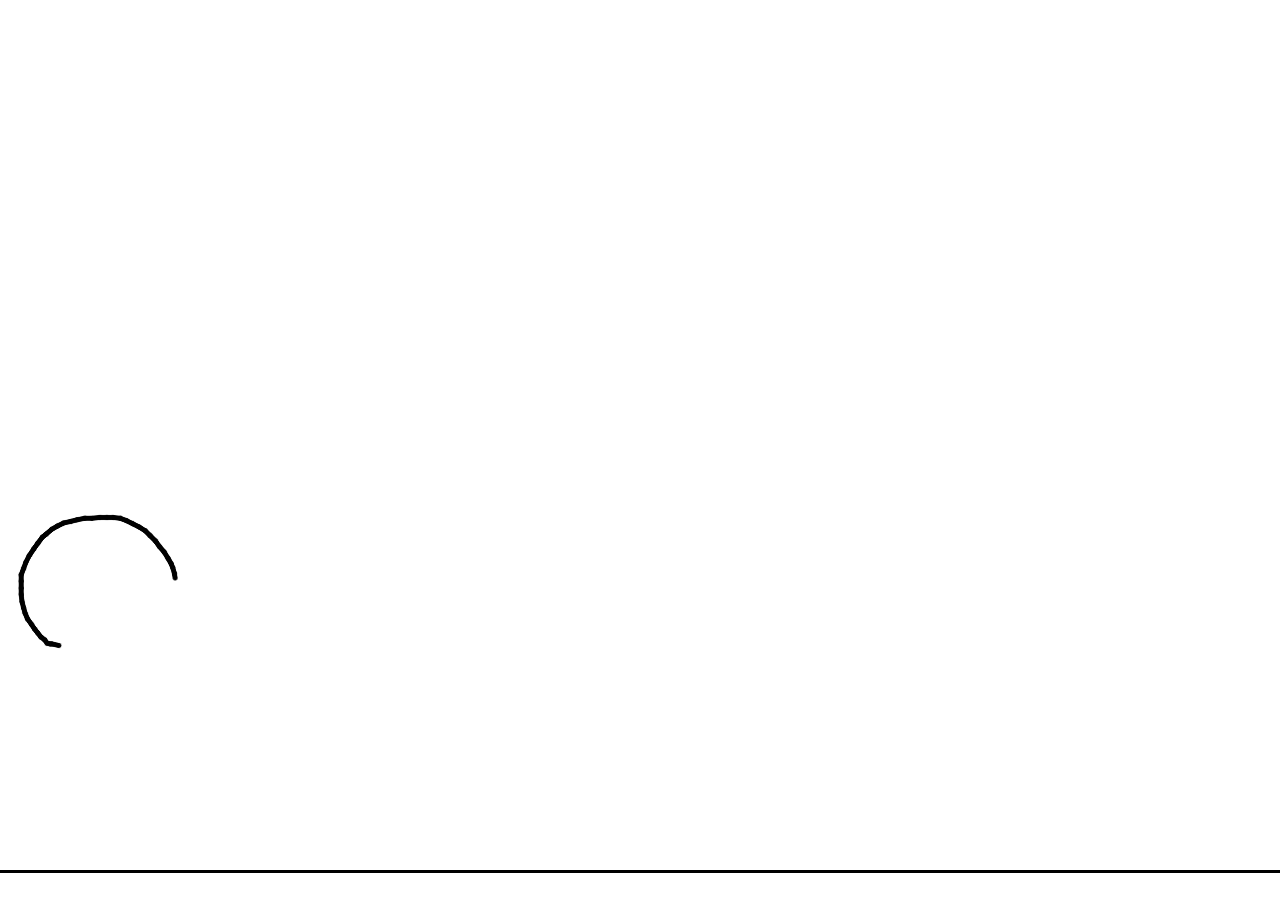
<file: 1/index.html>
<!DOCTYPE html>
<html lang="en">

<head>
	<meta charset="UTF-8">
	<title>♥love♥</title>

	<link href="favicon.ico" rel="shortcut icon" class="icon-love" type="images/x-ico">

	<link rel="stylesheet" href="css/love.css">
    <audio autoplay="" loop=""> <source src="http://music.163.com/song/media/outer/url?id=558290126.mp3"></audio>

</head>

<body>

	<div class="container" onselectstart="return false;" unselectable="on" style="-moz-user-select:none;">

		<div class="body_left">
			<img src="images/biubiubiu.gif" alt="" ondragstart='return false;'>
		</div>

		<div class="body_center love">
			<div class="block">
				<div class="div1"></div>
				<div class="div2"></div>
				<div class="div3"></div>
				<div class="div4"></div>
			</div>
		</div>

	</div>

	<div class="footer">
		<div class="border">
			<div class="border-top"></div>
			<div class="border-bottom"></div>
		</div>

	</div>

	<script type="text/javascript" src="js/love.js"></script>

</body>

</html>
</file>
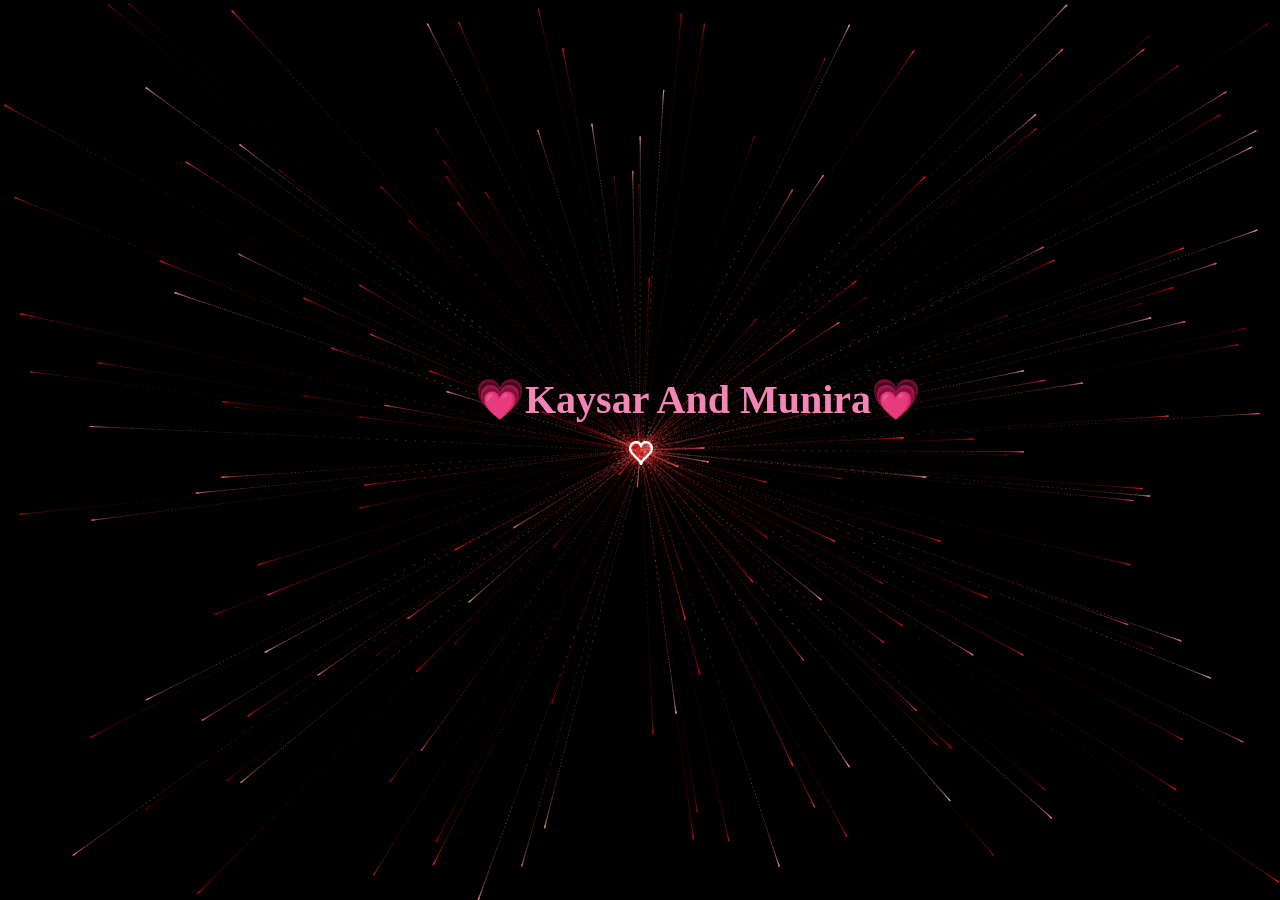
<file: 2/index.html>
<!DOCTYPE html>
<html>

<head>
	<title>你是我的心</title>
    <link rel="shortcut icon" href="//pic.imgdb.cn/item/66449ed60ea9cb1403009d90.png">
    <embed src="https://m701.music.126.net/20241201221202/4cc3c4da7312d337f332367a135704c7/jdymusic/obj/wo3DlMOGwrbDjj7DisKw/27898924392/1c2b/b88b/e3b1/7052ebb221068dcc49fca38966dd3763.mp3" autostart="true" loop="true" hidden="true"></embed>
	<style>
		canvas {
			position: absolute;
			left: 0;
			top: 0;
			width: 100%;
			height: 100%;
			background-color: rgba(0, 0, 0, .2);
		}
		
		#child {
			position: fixed;
			top: 52%;
			left: 50%;
			margin-top: -75px;
			margin-left: -100px;
			z-index: 100;
		}
		
		h4 {
			font-family: "STKaiti";
			font-size: 40px;
			color: #f584b7;
			position: relative;
			top: -70px;
			left: -65px;
		}
	</style>
</head>

<body>
	<div id="child">
		<h4>💗Kaysar And Munira💗</h4>
	</div>
	<!--这里写名字❤！！！-->
	<canvas id="heart" width="1920" height="947"></canvas>
	<script>
		window.requestAnimationFrame =
        window.__requestAnimationFrame ||
        window.requestAnimationFrame ||
        window.webkitRequestAnimationFrame ||
        window.mozRequestAnimationFrame ||
        window.oRequestAnimationFrame ||
        window.msRequestAnimationFrame ||
        (function () {
            return function (callback, element) {
                var lastTime = element.__lastTime;
                if (lastTime === undefined) {
                    lastTime = 0;
                }
                var currTime = Date.now();
                var timeToCall = Math.max(1, 33 - (currTime - lastTime));
                window.setTimeout(callback, timeToCall);
                element.__lastTime = currTime + timeToCall;
            };
        })();
    window.isDevice = (/android|webos|iphone|ipad|ipod|blackberry|iemobile|opera mini/i.test(((navigator.userAgent || navigator.vendor || window.opera)).toLowerCase()));
    var loaded = false;
    var init = function () {
        if (loaded) return;
        loaded = true;
        var mobile = window.isDevice;
        var koef = mobile ? 0.5 : 1;
        var canvas = document.getElementById('heart');
        var ctx = canvas.getContext('2d');
        var width = canvas.width = koef * innerWidth;
        var height = canvas.height = koef * innerHeight;
        var rand = Math.random;
        ctx.fillStyle = "rgba(0,0,0,1)";
        ctx.fillRect(0, 0, width, height);

        var heartPosition = function (rad) {
            //return [Math.sin(rad), Math.cos(rad)];
            return [Math.pow(Math.sin(rad), 3), -(15 * Math.cos(rad) - 5 * Math.cos(2 * rad) - 2 * Math.cos(3 * rad) - Math.cos(4 * rad))];
        };
        var scaleAndTranslate = function (pos, sx, sy, dx, dy) {
            return [dx + pos[0] * sx, dy + pos[1] * sy];
        };

        window.addEventListener('resize', function () {
            width = canvas.width = koef * innerWidth;
            height = canvas.height = koef * innerHeight;
            ctx.fillStyle = "rgba(0,0,0,1)";
            ctx.fillRect(0, 0, width, height);
        });

        var traceCount = mobile ? 20 : 50;
        var pointsOrigin = [];
        var i;
        var dr = mobile ? 0.3 : 0.1;
        for (i = 0; i < Math.PI * 2; i += dr) pointsOrigin.push(scaleAndTranslate(heartPosition(i), 210, 13, 0, 0));
        for (i = 0; i < Math.PI * 2; i += dr) pointsOrigin.push(scaleAndTranslate(heartPosition(i), 150, 9, 0, 0));
        for (i = 0; i < Math.PI * 2; i += dr) pointsOrigin.push(scaleAndTranslate(heartPosition(i), 90, 5, 0, 0));
        var heartPointsCount = pointsOrigin.length;

        var targetPoints = [];
        var pulse = function (kx, ky) {
            for (i = 0; i < pointsOrigin.length; i++) {
                targetPoints[i] = [];
                targetPoints[i][0] = kx * pointsOrigin[i][0] + width / 2;
                targetPoints[i][1] = ky * pointsOrigin[i][1] + height / 2;
            }
        };

        var e = [];
        for (i = 0; i < heartPointsCount; i++) {
            var x = rand() * width;
            var y = rand() * height;
            e[i] = {
                vx: 0,
                vy: 0,
                R: 2,
                speed: rand() + 5,
                q: ~~(rand() * heartPointsCount),
                D: 2 * (i % 2) - 1,
                force: 0.2 * rand() + 0.7,
                f: "hsla(0," + ~~(40 * rand() + 60) + "%," + ~~(60 * rand() + 20) + "%,.3)",
                trace: []
            };
            for (var k = 0; k < traceCount; k++) e[i].trace[k] = {x: x, y: y};
        }

        var config = {
            traceK: 0.4,
            timeDelta: 0.01
        };

        var time = 0;
        var loop = function () {
            var n = -Math.cos(time);
            pulse((1 + n) * .5, (1 + n) * .5);
            time += ((Math.sin(time)) < 0 ? 9 : (n > 0.8) ? .2 : 1) * config.timeDelta;
            ctx.fillStyle = "rgba(0,0,0,.1)";
            ctx.fillRect(0, 0, width, height);
            for (i = e.length; i--;) {
                var u = e[i];
                var q = targetPoints[u.q];
                var dx = u.trace[0].x - q[0];
                var dy = u.trace[0].y - q[1];
                var length = Math.sqrt(dx * dx + dy * dy);
                if (10 > length) {
                    if (0.95 < rand()) {
                        u.q = ~~(rand() * heartPointsCount);
                    } else {
                        if (0.99 < rand()) {
                            u.D *= -1;
                        }
                        u.q += u.D;
                        u.q %= heartPointsCount;
                        if (0 > u.q) {
                            u.q += heartPointsCount;
                        }
                    }
                }
                u.vx += -dx / length * u.speed;
                u.vy += -dy / length * u.speed;
                u.trace[0].x += u.vx;
                u.trace[0].y += u.vy;
                u.vx *= u.force;
                u.vy *= u.force;
                for (k = 0; k < u.trace.length - 1;) {
                    var T = u.trace[k];
                    var N = u.trace[++k];
                    N.x -= config.traceK * (N.x - T.x);
                    N.y -= config.traceK * (N.y - T.y);
                }
                ctx.fillStyle = u.f;
                for (k = 0; k < u.trace.length; k++) {
                    ctx.fillRect(u.trace[k].x, u.trace[k].y, 1, 1);
                }
            }
            ctx.fillStyle = "rgba(255,255,255,1)";
            for (i = u.trace.length + 13; i--;) ctx.fillRect(targetPoints[i][0], targetPoints[i][1], 2, 2);

            window.requestAnimationFrame(loop, canvas);
        };
        loop();
    };

    var s = document.readyState;
    if (s === 'complete' || s === 'loaded' || s === 'interactive') init();
    else document.addEventListener('DOMContentLoaded', init, false);

	</script>

</body>

</html>
</file>
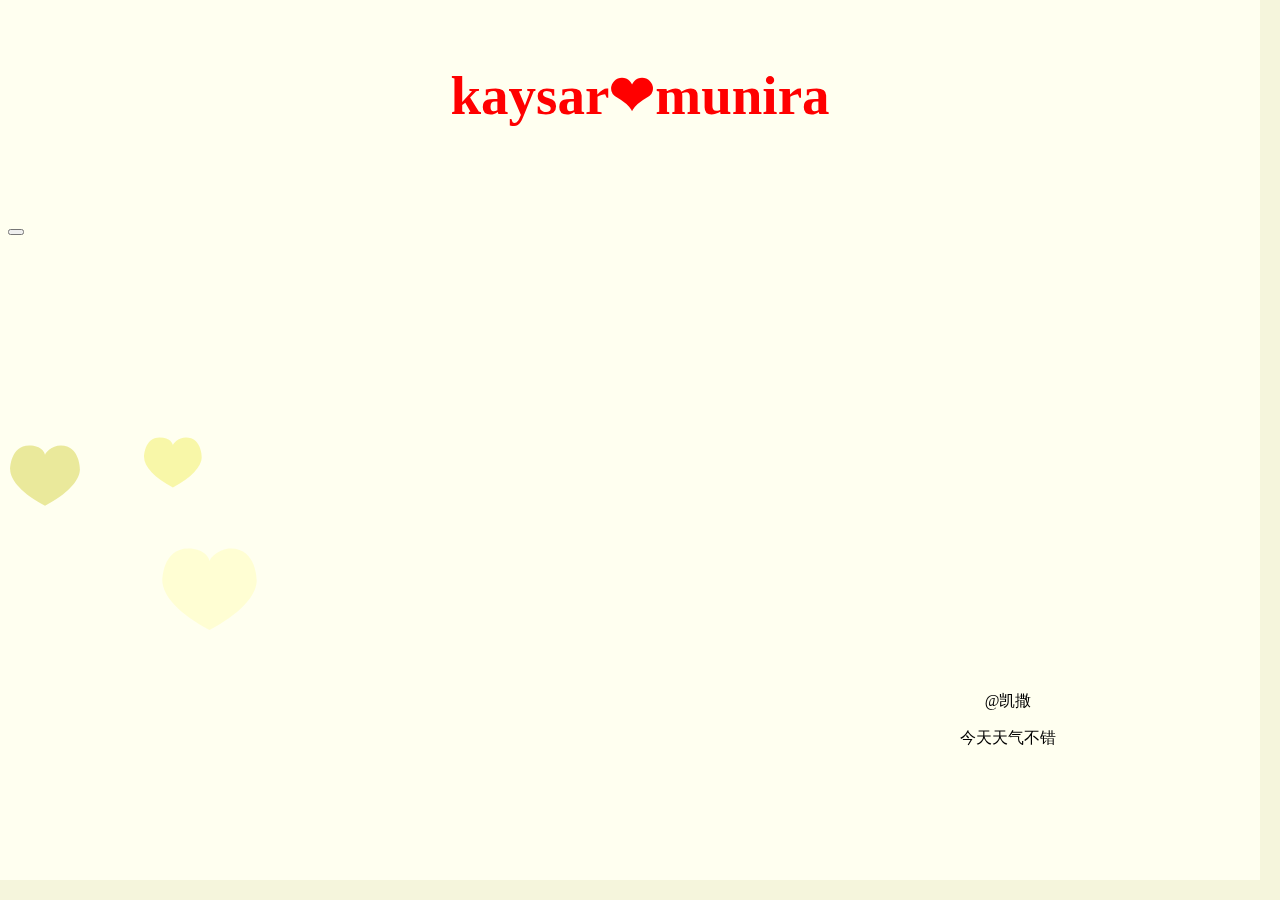
<file: 3/index.html>
<!DOCTYPE html>
<html xmlns:th="http://www.thymeleaf.org">
	<head>
		<meta charset="UTF-8">
		<title>myLove❤</title>
		<script type="text/javascript" src="https://cdn.bootcdn.net/ajax/libs/jquery/1.12.4/jquery.min.js"></script>
		<link rel="stylesheet" type="text/css" href="https://cdn.bootcdn.net/ajax/libs/layui/2.9.14/css/layui.css" />
		<script src="https://cdn.bootcdn.net/ajax/libs/layui/2.9.14/layui.js"></script>
		<script type="text/javascript" src="canvas_bg.js"></script>
		<script>
			$(function() {
				
				//开启弹框
				 function opendiv(){
					 layui.use('layer', function(){
					   var layer = layui.layer;
					   layer.open({
					   	type: 1,
					   	title: "2020倒计时",
					   	anim: 2,
					   	area: ['600px', '500px'],
					   	content: $(".newYear"),
					   	success: function(layero, index) {},
					   	yes: function() {}
					   });
					  })
				 }
				 
				 var isOpen=1;
				 var setInterval2=setInterval(function() {
					 if(new Date().getTime()-new Date("2020/1/2 00:00:00").getTime()>0){
						 isOpen=-1;
					 }
					 if(isOpen==1){
						isOpen=0;
						 opendiv();
					 }else if(isOpen==-1){
						 return;
					 }
					 console.log((new Date("2020/1/1 00:00:00").getTime()-new Date().getTime())/1000)
					 $(".endSeconds").html(Math.ceil((new Date("2020/1/1 00:00:00").getTime()-new Date().getTime())/1000)+" 秒")
					 if(new Date("2020/1/1 00:00:00").getTime()-new Date().getTime()<=0){
						$(".endTitle1").html("2020 年");
					 	$(".endSeconds").html("祝你事事如意");
						$(".endTitle2").show();
						$(".newYear").css("background-image","url(img/gif011.gif)")
						$(".newYear").append("<img src=\"img/love1.jpg\" alt=\"loveImg\" style=\"height: 280px;border: 10px solid rgba(255,255,205,0.7);\" />")
						clearInterval(setInterval2);
					 }
				 })
				 
				var setInterval1=setInterval(function() {
					let nTime = new Date();
					dateDiff(nTime, "2024/11/04 0:0:0");
					// console.log(formartDate(nTime));
					// console.log("时间差：" + dTime);
				}, 1000)

				function dateDiff(nTime, sTime) {
					if (sTime == null || sTime == "") {
						sTime = "2024/11/04 0:0:0";
					}
					let day1 = new Date(sTime).getTime();
					let iDays = (nTime.getTime() - day1) / (1000 * 60 * 60 * 24); //天数
					let iHours = (nTime.getTime() - day1) / (1000 * 60 * 60); //小时数
					let iMinutes = (nTime.getTime() - day1) / (1000 * 60); //分钟数
					$("#sTime").html("开始时间: " + "2024-11-04 00:00:00");
					$("#nTime").html("当前时间: " + formartDate(nTime));
					$("#dDays").html("相爱天数: " + iDays.toFixed(13) + "天");
					$("#dHour").html("相爱小时: " + iHours.toFixed(10) + "小时");
					$("#dMinutes").html("相爱分钟: " + iMinutes.toFixed(8) + "分钟");
					// return iHours
				};

				/*格式化时间  */
				function formartDate(mTime) {
					var mYear = mTime.getFullYear();
					var mMonth = mTime.getMonth() + 1;
					var mDate = mTime.getDate();
					var mHours = mTime.getHours();
					var mMinutes = mTime.getMinutes();
					var mSeconds = mTime.getSeconds();
					if (mMinutes < 10) {
						mMinutes = "0" + mMinutes
					}
					if (mSeconds < 10) {
						mSeconds = "0" + mSeconds
					}
					return mYear + "-" + mMonth + "-" + mDate + "  " + mHours + ":" + mMinutes + ":" + mSeconds;
				}

				/* 音乐点击 */
				$(".musicBtn").on("click", function() {
					if ($(".audio1").get(0).paused) {
						$(".audio1").get(0).play();
						$(".musicBtn i").addClass("layui-anim-loop")
					} else {
						$(".audio1").get(0).pause();
						$(".musicBtn i").removeClass("layui-anim-loop")
					}

				})
			})
		</script>
		<style>
			* {
				cursor: pointer;
			}

			body {
				background-color: beige;
			}

			#div1 {
				text-align: center;
				position: relative;
				top: 55px;
			}

			.loveName {
				color: red;
				font-weight: bold;
				font-size: 55px;
				height: 120px;
			}

			.lTime {
				/* width: 35%; */
				margin: 0 auto;
				text-align: center;
				font-size: 30px;
				color: #0FCECE;
			}

			#author {
				position: absolute;
				left: 75%;
				top: 75%;
				text-align: center;
			}
		</style>
	</head>
	<body>
		<canvas id="c" style="position: absolute;z-index: -1;text-align: center;top: -20px;left: -20px;"></canvas>
		<div id="div1">
			<div class="loveName">kaysar❤munira</div>
			<div id="loveTime" class="loveTime">
				<div id="sTime" class="lTime"></div><br />
				<div id="nTime" class="lTime"></div><br />
				<div id="dDays" class="lTime"></div><br />
				<div id="dHour" class="lTime"></div><br />
				<div id="dMinutes" class="lTime"></div><br />
			</div>
		</div>
		<button class="musicBtn  ">
			<i class="layui-icon layui-icon-headset layui-anim layui-anim-rotate layui-anim-loop" style="font-size: 28px;position: fixed;left: 51px;top: 100px;"></i>
		</button>
		<audio autoplay="autoplay" loop class="audio1">
			<source src="http://music.163.com/song/media/outer/url?id=5235487.mp3" type="audio/mpeg">
		</audio>
		<div class="newYear" style="font-size: 30px;color: #0FCECE;text-align: center;display: none">
			<br />
			<h2 class="endTitle1">距离2020年还剩余：</h2>
			<br />
			<h1 style="font-size: 88px;color: aqua;" class="endSeconds">50秒</h1>
			<br />
			<h2 class="endTitle2" style="font-size: 88px;color: red;display: none;">❤❤</h2>
			<br />
		</div>
		<footer id="author">
			<p>@凯撒</p>
			<p>今天天气不错</p>
		</footer>
	</body>
</html>
</file>
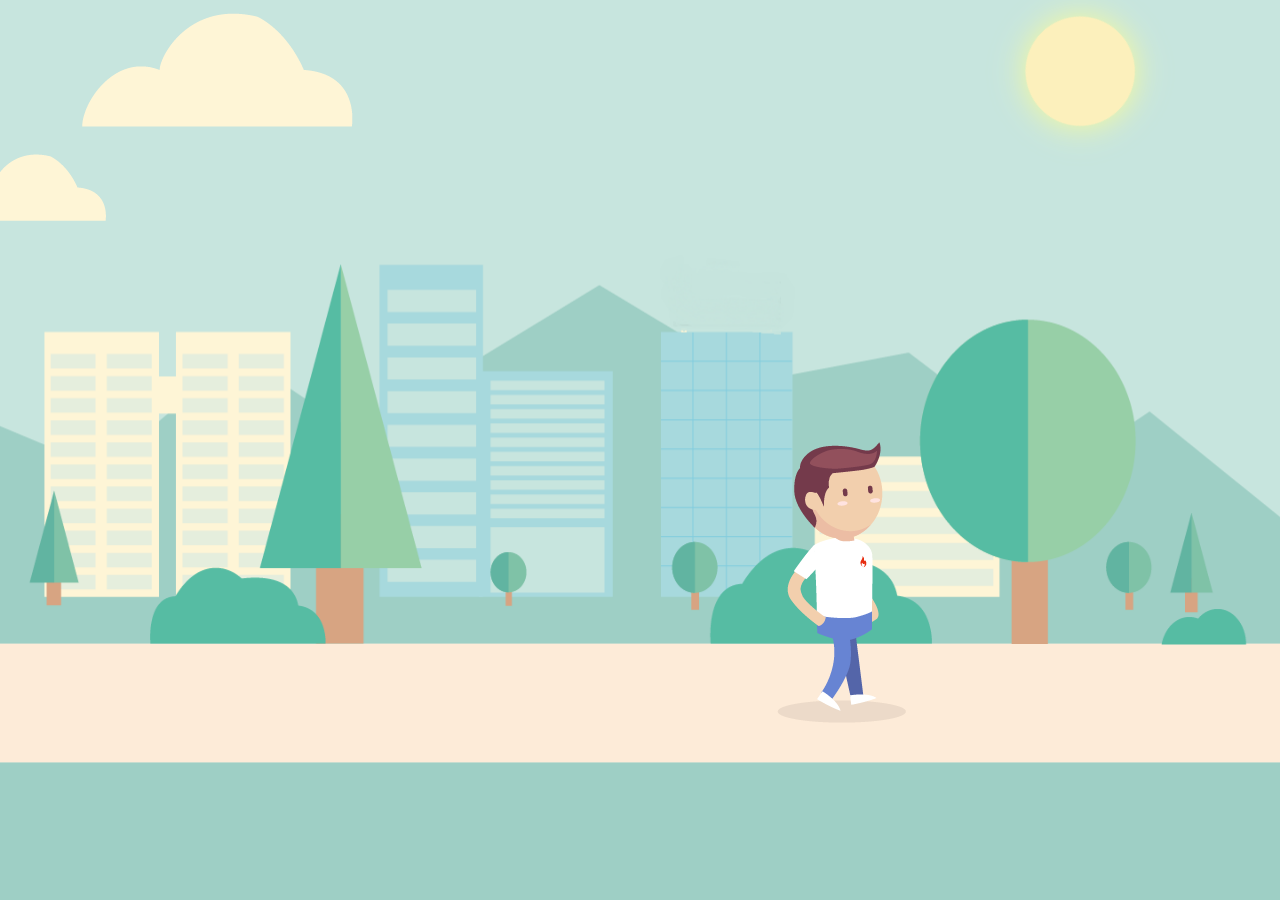
<file: love/1/index.html>
<!DOCTYPE html>
<html>

<head>
    <meta http-equiv="Content-type" content="text/html; charset=utf-8" />
    <title>kaysar❤turakiz</title>
    <link rel="shortcut icon" href="https://pic.imgdb.cn/item/66449ed60ea9cb1403009d90.png">
    <link rel='stylesheet' href='css/NowJava1.css' />
    <link rel='stylesheet' href='css/NowJava2.css' />
    <link rel='stylesheet' href='css/NowJava3.css' />
    <link rel='stylesheet' href='css/NowJava4.css' />
    <script type="text/javascript" src="js/NowJava1.js"></script>
    <script type="text/javascript" src="js/NowJava2.js"></script>
    <script type="text/javascript" src="js/NowJava3.js"></script>
    <script>document.addEventListener('DOMContentLoaded', function () {
            var script = document.createElement('script');
            script.src = 'https://cdn.jsdmirror.com/gh/kaysarsoft/texiao@main/xuehua.js';
            document.head.appendChild(script);
        });</script>
    <!-- 音乐播放器开始 -->
    <!-- require APlayer -->
    <link rel="stylesheet" href="https://cdn.jsdmirror.cn/npm/aplayer/dist/APlayer.min.css">
    <script src="https://cdn.jsdmirror.cn/npm/aplayer/dist/APlayer.min.js"></script>
    <!-- require MetingJS -->
    <script src="https://cdn.jsdmirror.com/gh/lemonmous/Source-material@1.0/js/Meting.min.js"></script>
    <meting-js fixed="true" autoplay="true" theme="#409EFF" list-folded="true" mini="true"
        auto="https://music.163.com/#/song?id=1316498184"></meting-js>
     <style>
        .aplayer-body {display: none!important;}
    </style>
    <!-- 音乐播放器结束 -->
</head>

<body>
    <!-- 代码 开始 -->
    <div id='content'>
        <ul class='content-wrap'>
            <!-- 第一副画面 -->
            <li>
                <!-- 背景图 -->
                <div class="a_background">
                    <div class="a_background_top"></div>
                    <div class="a_background_middle"></div>
                    <div class="a_background_botton"></div>
                </div>
                <!-- 云 -->
                <div class="cloudArea">
                    <div class="cloud cloud1"></div>
                    <div class="cloud cloud2"></div>
                </div>
                <!-- 太阳 -->
                <div id="sun"></div>
            </li>
            <!-- 第二副画面 -->
            <li>
                <!-- 背景图 -->
                <div class="b_background"></div>
                <div class="b_background_preload"></div>
                <!-- 商店 -->
                <div class="shop">
                    <div class="door">
                        <div class="door-left"></div>
                        <div class="door-right"></div>
                    </div>
                    <!-- 灯 -->
                    <div class="lamp"></div>
                </div>
                <!-- 鸟 -->
                <div class="bird"></div>
            </li>
            <!-- 第三副画面 -->
            <li>
                <!-- 背景图 -->
                <div class="c_background">
                    <div class="c_background_top"></div>
                    <div class="c_background_middle"></div>
                    <div class="c_background_botton"></div>
                </div>
                <!-- 小女孩 -->
                <div class="girl"></div>
                <div class="bridge-bottom">
                    <div class="water">
                        <div id="water1" class="water_1"></div>
                        <div id="water2" class="water_2"></div>
                        <div id="water3" class="water_3"></div>
                        <div id="water4" class="water_4"></div>
                    </div>
                </div>
                <!-- 星星 -->
                <ul class="stars">
                    <li class="stars1"></li>
                    <li class="stars2"></li>
                    <li class="stars3"></li>
                    <li class="stars4"></li>
                    <li class="stars5"></li>
                    <li class="stars6"></li>
                </ul>
                <!-- 慕课网logo图 -->
                <div class="logo">turakiz 我想带你一起看月亮可以吗？</div>
            </li>
        </ul>
        <!-- 雪花 -->
        <div id="snowflake"></div>
        <!-- 小男孩 -->
        <div id="boy" class="charector"></div>
    </div>
    <!-- 代码 结束 -->
</body>

</html>
</file>
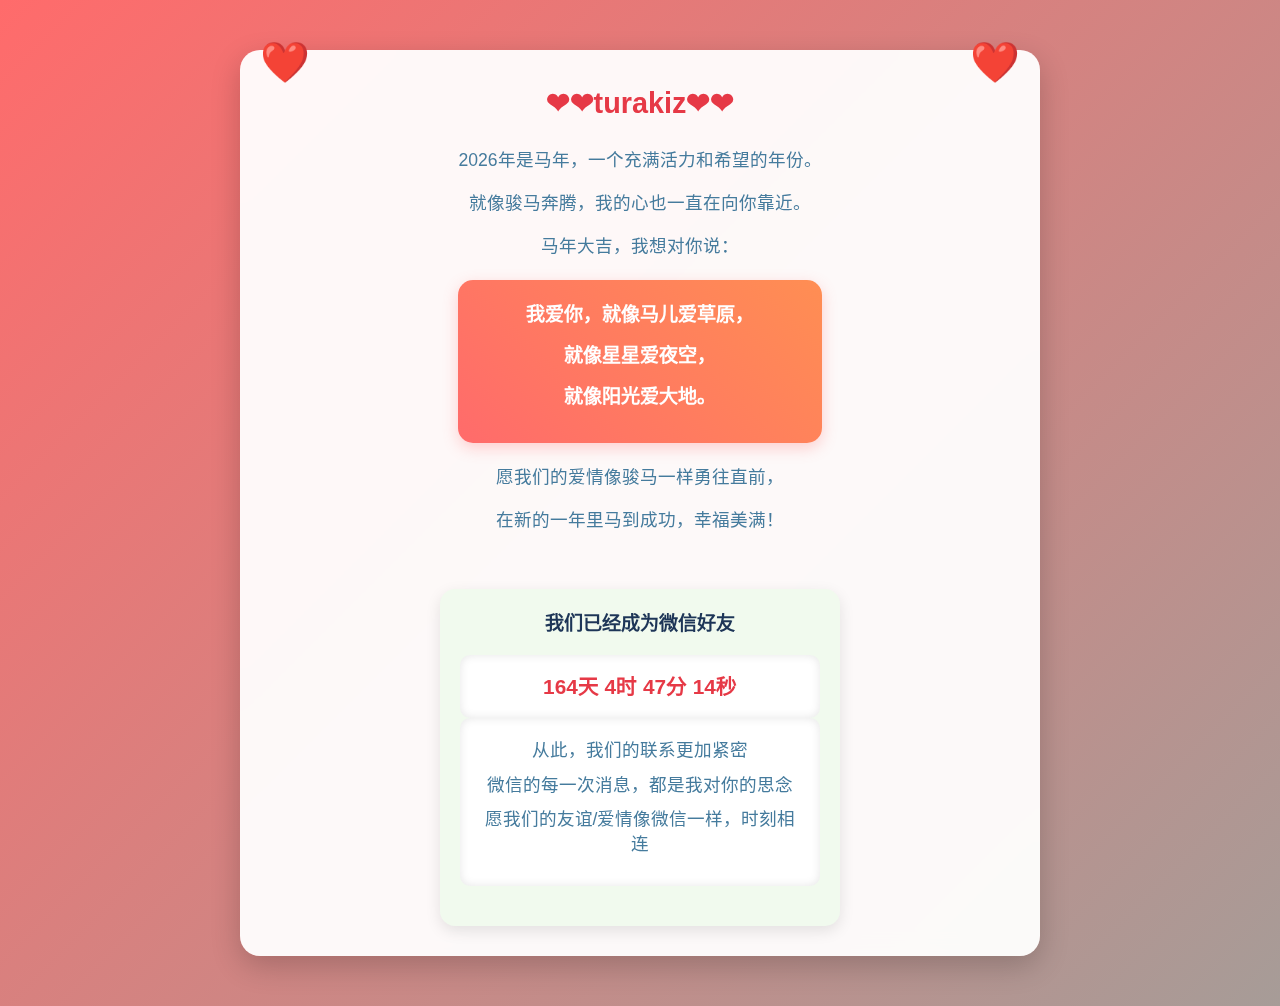
<file: love/2/index.html>
<!DOCTYPE html>
<!-- 声明文档类型为 HTML5 -->
<html lang="zh-CN">

<head>
    <!-- 元信息设置 -->
    <meta charset="UTF-8"> <!-- 设置字符集为 UTF-8 -->
    <meta name="viewport" content="width=device-width, initial-scale=1.0"> <!-- 设置视口，确保在移动设备上正确显示 -->
    <title>turakiz</title> <!-- 页面标题，显示在浏览器标签栏 -->
    <link rel="shortcut icon" href="https://pic.imgdb.cn/item/66449ed60ea9cb1403009d90.png"> <!-- 设置网站图标为心形图标 -->
    <link rel="stylesheet" href="style.css"> <!-- 引入本地样式文件 -->
    
    <!-- 音乐播放器开始 -->
    <!-- require APlayer -->
    <link rel="stylesheet" href="https://cdn.jsdmirror.cn/npm/aplayer/dist/APlayer.min.css"> <!-- 引入 APlayer 样式 -->
    <script src="https://cdn.jsdmirror.cn/npm/aplayer/dist/APlayer.min.js"></script> <!-- 引入 APlayer 脚本 -->
    <!-- require MetingJS -->
    <script src="https://cdn.jsdmirror.com/gh/lemonmous/Source-material@1.0/js/Meting.min.js"></script> <!-- 引入 MetingJS 脚本 -->
    <meting-js fixed="true" autoplay="true" theme="#409EFF" list-folded="true" mini="true"
        auto="https://music.163.com/#/song?id=2739463382"></meting-js> <!-- 配置音乐播放器，自动播放指定歌曲 -->
     <style>
        .aplayer-body {display: none!important;} /* 隐藏播放器主体，只保留控制按钮 */
    </style>
    <!-- 音乐播放器结束 -->
</head>
<body>
</div>
    <!-- 主容器 -->
    <div class="container">
        <!-- 内容区域 -->
        <div class="content">
            <!-- 爱情信息区域 -->
            <div class="love-message">
                <h2>❤❤turakiz❤❤</h2> <!-- 标题 -->
                <p>2026年是马年，一个充满活力和希望的年份。</p> <!-- 描述文字 -->
                <p>就像骏马奔腾，我的心也一直在向你靠近。</p> <!-- 描述文字 -->
                <p>马年大吉，我想对你说：</p> <!-- 描述文字 -->
                <div class="highlight"> <!-- 高亮区域 -->
                    <p>我爱你，就像马儿爱草原，</p> <!-- 爱情宣言 -->
                    <p>就像星星爱夜空，</p> <!-- 爱情宣言 -->
                    <p>就像阳光爱大地。</p> <!-- 爱情宣言 -->
                </div>
                <p>愿我们的爱情像骏马一样勇往直前，</p> <!-- 祝福语 -->
                <p>在新的一年里马到成功，幸福美满！</p> <!-- 祝福语 -->
            </div>

            <!-- 倒计时区域 -->
            <div class="countdown">
                <!-- 微信好友时间 -->
                <div class="wechat-time">
                    <h4>我们已经成为微信好友</h4> <!-- 小标题 -->
                    <div id="wechat-timer"></div> <!-- 倒计时显示区域 -->
                </div>
                <!-- 微信消息 -->
                <div class="wechat-message">
                    <p>从此，我们的联系更加紧密</p> <!-- 描述文字 -->
                    <p>微信的每一次消息，都是我对你的思念</p> <!-- 描述文字 -->
                    <p>愿我们的友谊/爱情像微信一样，时刻相连</p> <!-- 祝福语 -->
                </div>
            </div>
        </div>
    </div>

    <script>
        // 计算加微信时间
        function updateWechatTime() {
            const wechatTime = new Date('2026-02-10 07:22:00'); // 设置加微信的时间
            const now = new Date(); // 获取当前时间
            const diff = now - wechatTime; // 计算时间差（毫秒）

            // 计算天、小时、分、秒
            const days = Math.floor(diff / (1000 * 60 * 60 * 24));
            const hours = Math.floor((diff % (1000 * 60 * 60 * 24)) / (1000 * 60 * 60));
            const minutes = Math.floor((diff % (1000 * 60 * 60)) / (1000 * 60));
            const seconds = Math.floor((diff % (1000 * 60)) / 1000);

            // 更新显示内容
            document.getElementById('wechat-timer').innerHTML =
                `${days}天 ${hours}时 ${minutes}分 ${seconds}秒`;
        }

        // 初始调用函数，开始计时
        updateWechatTime();
        // 设置定时器，每秒更新一次
        setInterval(updateWechatTime, 1000);
    </script>
</body>

</html>
</file>
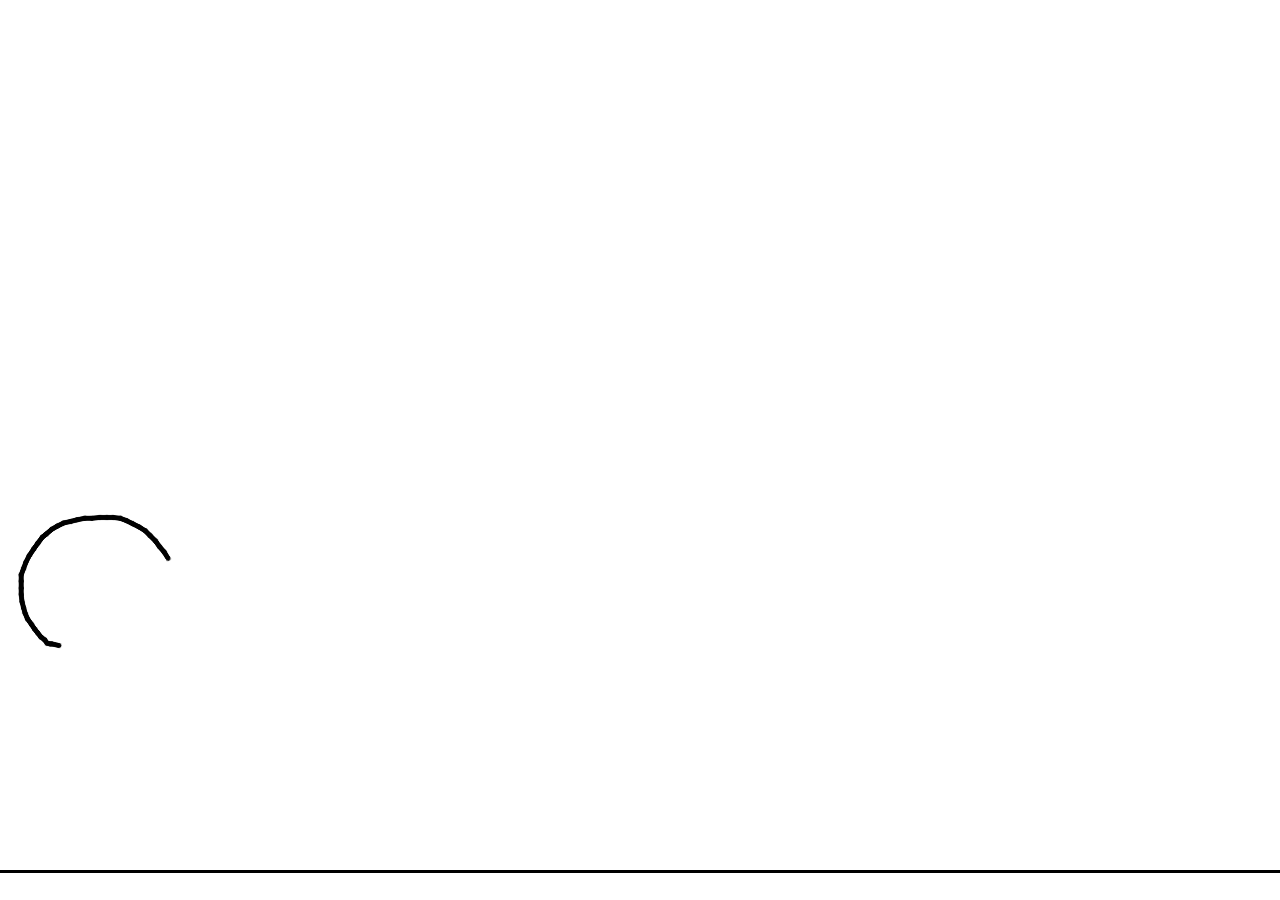
<file: love/3/index.html>
<!DOCTYPE html>
<!-- 声明文档类型为 HTML5 -->
<html lang="zh-CN">
<head>
    <!-- 元信息设置 -->
    <meta charset="UTF-8"> <!-- 设置字符集为 UTF-8 -->
    <title>爱你哟❤rurakiz</title> <!-- 页面标题，显示在浏览器标签栏 -->
    <link rel="shortcut icon" href="https://pic.imgdb.cn/item/66449ed60ea9cb1403009d90.png"> <!-- 设置网站图标为心形图标 -->
    <meta name="viewport" content="width=device-width, initial-scale=1.0"> <!-- 设置视口，确保在移动设备上正确显示 -->
    <link rel="stylesheet" href="css/love.css"> <!-- 引入本地样式文件 -->
        <!-- 音乐播放器开始 -->
    <!-- require APlayer -->
    <link rel="stylesheet" href="https://cdn.jsdmirror.cn/npm/aplayer/dist/APlayer.min.css"> <!-- 引入 APlayer 样式 -->
    <script src="https://cdn.jsdmirror.cn/npm/aplayer/dist/APlayer.min.js"></script> <!-- 引入 APlayer 脚本 -->
    <!-- require MetingJS -->
    <script src="https://cdn.jsdmirror.com/gh/lemonmous/Source-material@1.0/js/Meting.min.js"></script> <!-- 引入 MetingJS 脚本 -->
    <meting-js fixed="true" autoplay="true" theme="#409EFF" list-folded="true" mini="true"
        auto="https://music.163.com/#/song?id=2724329837"></meting-js> <!-- 配置音乐播放器，自动播放指定歌曲 -->
     <style>
        .aplayer-body {display: none!important;} /* 隐藏播放器主体，只保留控制按钮 */
    </style>
    <!-- 音乐播放器结束 -->
</head>
<body>
    <!-- 主容器，禁止文本选择 -->
    <div class="container" onselectstart="return false;" unselectable="on" style="-moz-user-select:none;">

        <!-- 左侧内容 -->
        <div class="body_left">
            <img src="images/biubiubiu.gif" alt="" ondragstart='return false;'> <!-- 动画图片，禁止拖拽 -->
        </div>

        <!-- 中心内容，包含爱心动画 -->
        <div class="body_center love">
            <div class="block">
                <div class="div1"></div> <!-- 爱心动画元素1 -->
                <div class="div2"></div> <!-- 爱心动画元素2 -->
                <div class="div3"></div> <!-- 爱心动画元素3 -->
                <div class="div4"></div> <!-- 爱心动画元素4 -->
            </div>
        </div>
    </div>

    <!-- 页脚 -->
    <div class="footer">
        <div class="border">
            <div class="border-top"></div> <!-- 顶部边框 -->
            <div class="border-bottom"></div> <!-- 底部边框 -->
        </div>
    </div>

    <!-- 引入爱心动画脚本 -->
    <script type="text/javascript" src="js/love.js"></script>

</body>

</html>
</file>
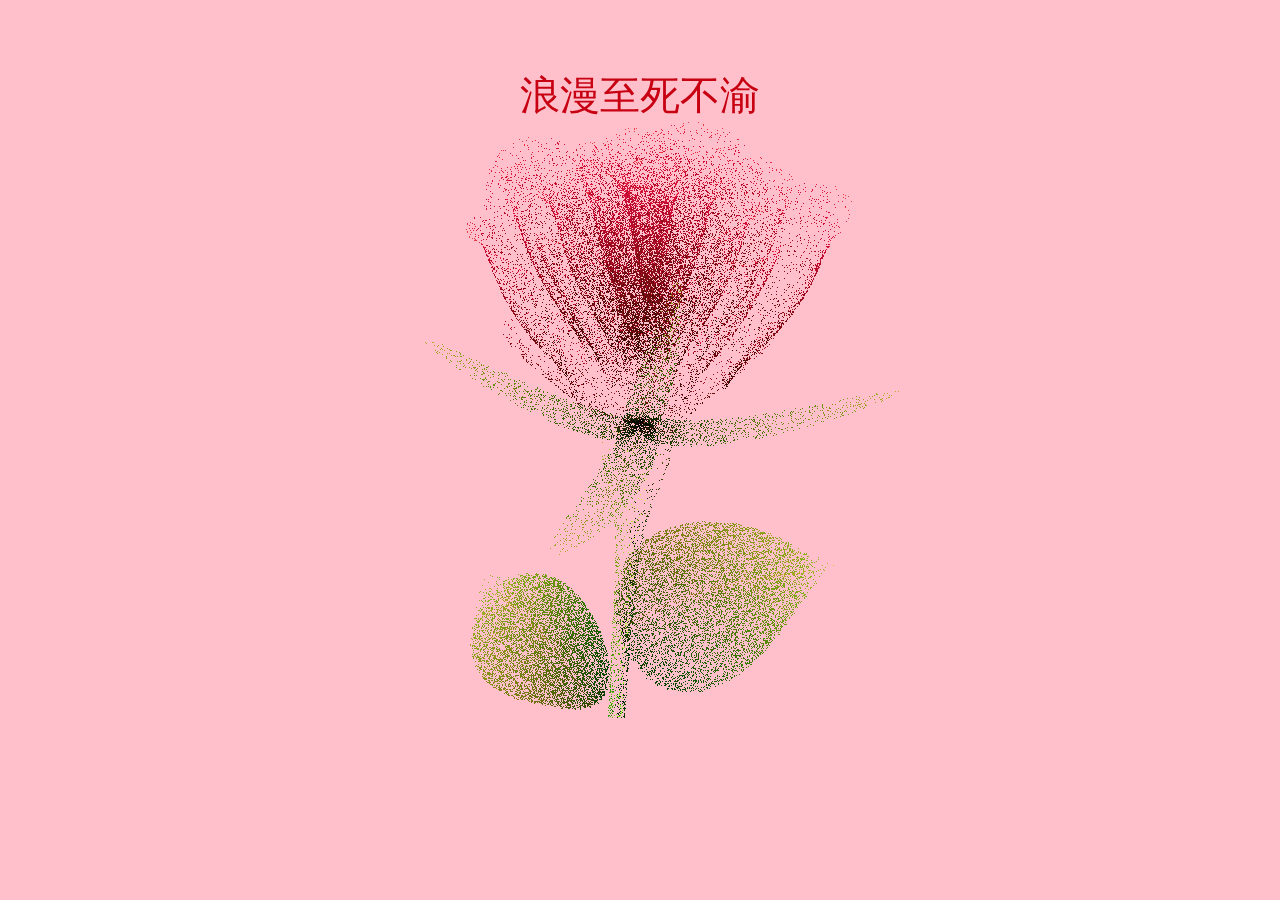
<file: love/4/index.html>
<!DOCTYPE html>
<html>

<head>
  <meta charset="UTF-8">
  <title>爱你❤❤❤❤❤</title>
  <meta name="viewport" content="width=device-width, initial-scale=1.0">
  <link rel="shortcut icon" href="http://pic.imgdb.cn/item/66449ed60ea9cb1403009d90.png">
          <!-- 音乐播放器开始 -->
    <!-- require APlayer -->
    <link rel="stylesheet" href="https://cdn.jsdmirror.cn/npm/aplayer/dist/APlayer.min.css"> <!-- 引入 APlayer 样式 -->
    <script src="https://cdn.jsdmirror.cn/npm/aplayer/dist/APlayer.min.js"></script> <!-- 引入 APlayer 脚本 -->
    <!-- require MetingJS -->
    <script src="https://cdn.jsdmirror.com/gh/lemonmous/Source-material@1.0/js/Meting.min.js"></script> <!-- 引入 MetingJS 脚本 -->
    <meting-js fixed="true" autoplay="true" theme="#409EFF" list-folded="true" mini="true"
        auto="https://music.163.com/#/song?id=38019312"></meting-js> <!-- 配置音乐播放器，自动播放指定歌曲 -->
     <style>
        .aplayer-body {display: none!important;} /* 隐藏播放器主体，只保留控制按钮 */
    </style>
    <!-- 音乐播放器结束 -->
  <style>
    .container {
      background: rgb(255, 192, 203);
      color: white;
      text-align: center;
      width: 500px;
      height: 500px;
      margin-top: 100px;
      margin-left: auto;
      margin-right: auto;
    }

    .word {
      position: fixed;
      text-align: center;
      width: 500px;
      height: 100px;
      transform: translateY(-50%);
      font-family: 楷体;
      font-size: 40px;
      color: #c70012;
    }
  </style>
</head>
<body class="container"> 
  <!-- <audio autoplay="autopaly" loop="loop" id="audios" preload="auto">
    <source src="http://music.163.com/song/media/outer/url?id=1844527567.mp3" />
  </audio> -->
  <div class="word">浪漫至死不渝</div>
  <canvas id="c"></canvas>
  <script>  
    var b = document.body;
    var c = document.getElementsByTagName('canvas')[0];
    var a = c.getContext('2d');
    document.body.clientWidth; 
  </script>  
  <script>  
    with (m = Math) C = cos, S = sin, P = pow, R = random; c.width = c.height = f = 600; h = -250; function p(a, b, c) { if (c > 60) return [S(a * 7) * (13 + 5 / (.2 + P(b * 4, 4))) - S(b) * 50, b * f + 50, 625 + C(a * 7) * (13 + 5 / (.2 + P(b * 4, 4))) + b * 400, a * 1 - b / 2, a]; A = a * 2 - 1; B = b * 2 - 1; if (A * A + B * B < 1) { if (c > 37) { n = (j = c & 1) ? 6 : 4; o = .5 / (a + .01) + C(b * 125) * 3 - a * 300; w = b * h; return [o * C(n) + w * S(n) + j * 610 - 390, o * S(n) - w * C(n) + 550 - j * 350, 1180 + C(B + A) * 99 - j * 300, .4 - a * .1 + P(1 - B * B, -h * 6) * .15 - a * b * .4 + C(a + b) / 5 + P(C((o * (a + 1) + (B > 0 ? w : -w)) / 25), 30) * .1 * (1 - B * B), o / 1e3 + .7 - o * w * 3e-6] } if (c > 32) { c = c * 1.16 - .15; o = a * 45 - 20; w = b * b * h; z = o * S(c) + w * C(c) + 620; return [o * C(c) - w * S(c), 28 + C(B * .5) * 99 - b * b * b * 60 - z / 2 - h, z, (b * b * .3 + P((1 - (A * A)), 7) * .15 + .3) * b, b * .7] } o = A * (2 - b) * (80 - c * 2); w = 99 - C(A) * 120 - C(b) * (-h - c * 4.9) + C(P(1 - b, 7)) * 50 + c * 2; z = o * S(c) + w * C(c) + 700; return [o * C(c) - w * S(c), B * 99 - C(P(b, 7)) * 50 - c / 3 - z / 1.35 + 450, z, (1 - b / 1.2) * .9 + a * .1, P((1 - b), 20) / 4 + .05] } } setInterval('for(i=0;i<5000;i++)if(s=p(R(),R(),i%46/.74)){z=s[2];x=~~(s[0]*f/z-h);y=~~(s[1]*f/z-h);if(!m[q=y*f+x]|m[q]>z)m[q]=z,a.fillStyle="rgb("+~(s[3]*h)+","+~(s[4]*h)+","+~(s[3]*s[3]*-80)+")",a.fillRect(x,y,1,1)}', 50)  
  </script>  
</body> 
 

</html>
</file>
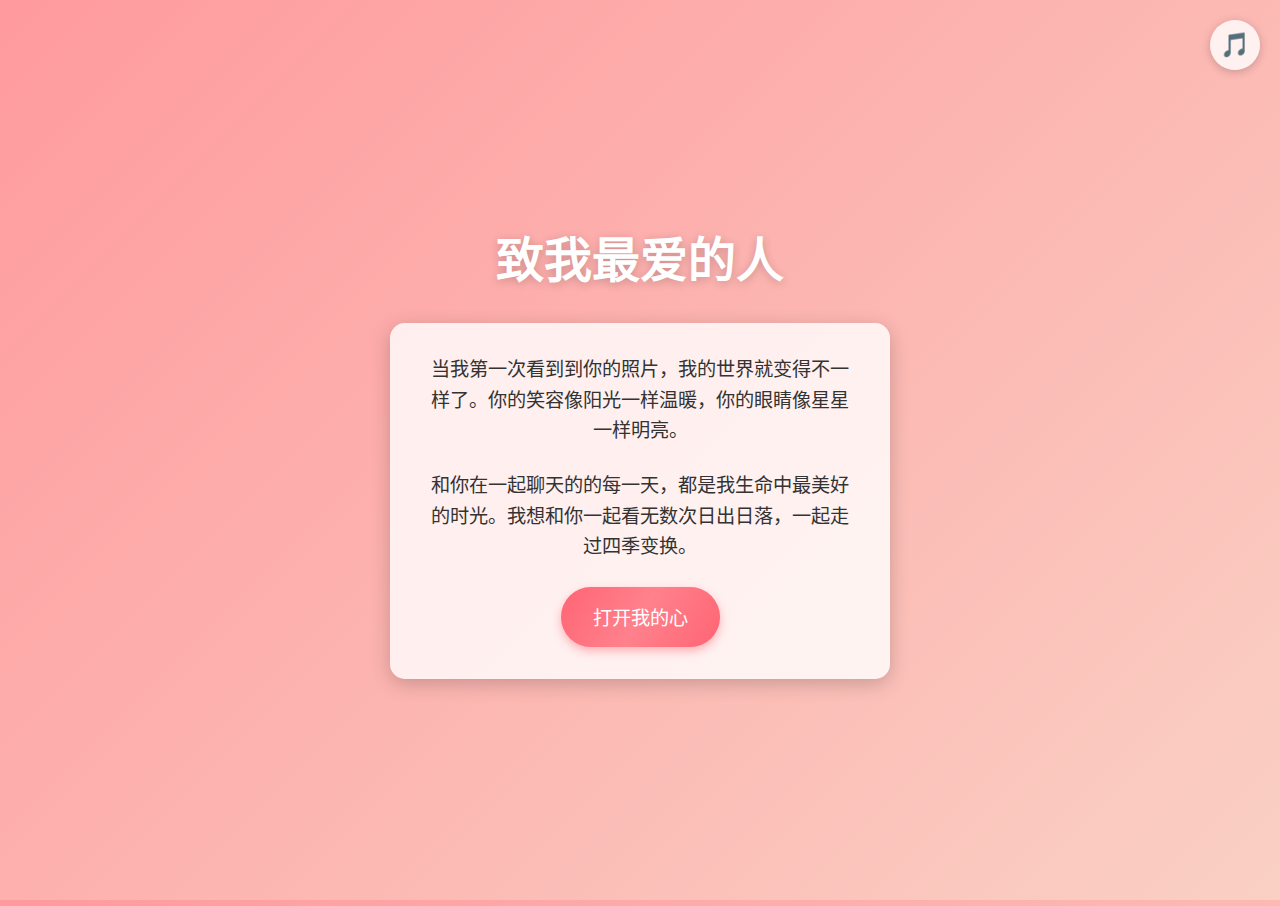
<file: love/41/index.html>
<!DOCTYPE html>
<html lang="zh-CN">
<head>
    <meta charset="UTF-8">
    <meta name="viewport" content="width=device-width, initial-scale=1.0">
    <link rel="shortcut icon" href="https://pic.imgdb.cn/item/66449ed60ea9cb1403009d90.png">
    <title>爱的告白</title>
    <link rel="stylesheet" href="style.css">
    <!-- 音乐播放器开始 -->
    <!-- require APlayer -->
    <link rel="stylesheet" href="https://cdn.jsdmirror.cn/npm/aplayer/dist/APlayer.min.css">
    <script src="https://cdn.jsdmirror.cn/npm/aplayer/dist/APlayer.min.js"></script>
    <!-- require MetingJS -->
    <script src="https://cdn.jsdmirror.com/gh/lemonmous/Source-material@1.0/js/Meting.min.js"></script>
    <meting-js fixed="true" autoplay="true" theme="#409EFF" list-folded="true" mini="true"
        auto="https://music.163.com/#/song?id=2724329837"></meting-js>
     <style>
        .aplayer-body {display: none!important;}
    </style>
    <!-- 音乐播放器结束 -->
</head>
<body>
    <button id="music-control" class="music-control">🎵</button>
    <div class="hearts-container" id="hearts-container"></div>
    <div class="container">
        <h1>致我最爱的人</h1>
        <div class="message">
            <p>当我第一次看到到你的照片，我的世界就变得不一样了。你的笑容像阳光一样温暖，你的眼睛像星星一样明亮。</p>
            <p>和你在一起聊天的的每一天，都是我生命中最美好的时光。我想和你一起看无数次日出日落，一起走过四季变换。</p>
            <button class="heart-button" id="confess-button">打开我的心</button>
        </div>
    </div>

    <div class="overlay" id="overlay"></div>
    <div class="hidden-message" id="hidden-message">
        <h2 style="color: #ff4b5c; margin-bottom: 1.5rem;">我对你的爱</h2>
        <p style="font-size: 1.3rem; line-height: 1.8;">亲爱的，</p>
        <p style="font-size: 1.3rem; line-height: 1.8;">我无法用言语完全表达我对你的爱。它比海洋更深，比天空更广。</p>
        <p style="font-size: 1.3rem; line-height: 1.8;">你是我生命中最美好的礼物，我珍惜和你在一起的每一刻。</p>
        <p style="font-size: 1.5rem; font-weight: bold; margin-top: 2rem; color: #ff4b5c;">我爱你，永远永远。</p>
        <button class="heart-button" style="margin-top: 2rem;" id="close-button">爱你</button>
    </div>

    <script>
        // 创建漂浮的心形
        function createHearts() {
            const container = document.getElementById('hearts-container');
            const colors = ['#ff4b5c', '#ff758f', '#ff8fa3', '#fda4af'];
            const sizes = [15, 20, 25, 30];

            for (let i = 0; i < 50; i++) {
                const heart = document.createElement('div');
                heart.classList.add('heart');

                // 随机大小
                const size = sizes[Math.floor(Math.random() * sizes.length)];
                heart.style.width = `${size}px`;
                heart.style.height = `${size - 1}px`;
                heart.style.left = `${Math.random() * 100}vw`;
                heart.style.top = `${Math.random() * 100}vh`;

                // 随机颜色
                heart.style.backgroundColor = colors[Math.floor(Math.random() * colors.length)];
                heart.style.setProperty('--heart-color', heart.style.backgroundColor);

                // 随机动画延迟和持续时间
                const delay = Math.random() * 5;
                const duration = 5 + Math.random() * 10;
                heart.style.animationDelay = `${delay}s`;
                heart.style.animationDuration = `${duration}s`;

                container.appendChild(heart);
            }
        }

        // 显示隐藏的消息
        const confessButton = document.getElementById('confess-button');
        const hiddenMessage = document.getElementById('hidden-message');
        const overlay = document.getElementById('overlay');
        const closeButton = document.getElementById('close-button');

        confessButton.addEventListener('click', () => {
            overlay.style.display = 'block';
            hiddenMessage.style.display = 'block';
        });

        closeButton.addEventListener('click', () => {
            overlay.style.display = 'none';
            hiddenMessage.style.display = 'none';
        });

        // 页面加载时创建心形并播放音乐
        window.addEventListener('load', () => {
            createHearts();
            
            // 尝试自动播放音乐
            const music = document.getElementById('background-music');
            music.volume = 0.2; // 设置音量为20%
            
            // 即使有autoplay属性，仍需调用play()以确保在所有浏览器中都能播放
            music.play().catch(error => {
                console.log('音乐自动播放被阻止:', error);
                // 如果自动播放被阻止，用户点击按钮时再播放
                document.getElementById('music-control').addEventListener('click', toggleMusic);
            });
        });

        // 音乐控制函数
        function toggleMusic() {
            const music = document.getElementById('background-music');
            const controlBtn = document.getElementById('music-control');
            if (music.paused) {
                music.play();
                controlBtn.textContent = '🔊';
            } else {
                music.pause();
                controlBtn.textContent = '🔇';
            }
        }

        // 添加音乐控制按钮事件监听
        document.getElementById('music-control').addEventListener('click', toggleMusic);

        // 点击"打开我的心"按钮时也播放音乐
        document.getElementById('confess-button').addEventListener('click', () => {
            const music = document.getElementById('background-music');
            if (music.paused) {
                music.play();
                document.getElementById('music-control').textContent = '🔊';
            }
        });
    </script>
</body>
</html>
</file>
<file: 1/css/love.css>
* {
    margin: 0;
    padding: 0;
    border: 0;
}
.icon-love {
    width: 400px;
}
html, body {
    width: 100%;
    height: 100%;
}

body {
    /*background-color: skyblue;*/
    overflow: hidden;   /*隐藏超出的部分*/
}

.container {
    width: 100%;
    height: 100%;
    position: relative;
}

/*---------------------- body_left -------------------------*/
.body_left {
    width: 300px;
    height: 300px;
    left: 0;
    bottom: 110px;
    position: absolute;
    z-index: 98;

}

/*---------------------- body_left -------------------------*/

/*---------------------- body_center -------------------------*/
.container .love {
    width: 520px; /* 13 * 40 */
    height: 440px; /* 11 * 40 */
    left: 50%;
    top: 50%;
    position: absolute;
    margin: -260px 0 0 -220px;
    /*background-color: gray;*/
}

.love .block {
    right: 0;
    position: absolute;
    visibility: hidden; /*未开始升空动画前隐藏*/
    background-color: yellow;
}

.love .block div {
    width: 40px;
    height: 40px;
    position: absolute;
    background: url("../images/heart.png") no-repeat;
    background-size: contain;
    /*background-color: #c40908;*/
    /*border: 1px solid silver;*/
    box-sizing: border-box;
}


/*---------------------- body_center -------------------------*/

/*---------------------- footer -------------------------*/
@keyframes border {
    0% {
        width: 0;
    }
    5% {
        width: 5%;
    }
    10% {
        width: 10%;
    }
    15% {
        width: 15%;
    }
    20% {
        width: 20%;
    }
    25% {
        width: 25%;
    }
    30% {
        width: 30%;
    }
    35% {
        width: 35%;
    }
    40% {
        width: 40%;
    }
    45% {
        width: 45%;
    }
    50% {
        width: 50%;
    }
    55% {
        width: 55%;
    }
    60% {
        width: 60%;
    }
    65% {
        width: 65%;
    }
    70% {
        width: 70%;
    }
    75% {
        width: 75%;
    }
    80% {
        width: 80%;
    }
    85% {
        width: 85%;
    }
    90% {
        width: 90%;
    }
    95% {
        width: 95%;
    }
    100% {
        width: 100%;
    }

}
.footer {
    bottom: 30px;
    position: relative;
    z-index: 99;
}
.footer .border .border-top {
    /*width: 0;*/
    /*display: inline-block;*/
    border-top: 3px solid black;
    transform-origin: left center;
    -webkit-animation: border 312 linear;
    -o-animation: border 12s linear;
    animation: border 12s linear;
    animation-fill-mode : both;
    /*border-bottom: none;*/
}

.footer .border .border-bottom {
    /*width: 0;*/
    /*display: inline-block;*/
    float: right;
    border-top: 3px solid red;
    transform-origin: right center;
    -webkit-animation: border 7s linear 12s;
    -o-animation: border 7s linear 12s;
    animation: border 7s linear 12s;
    animation-fill-mode : both;
    /*border-bottom: none;*/
}

.footer .copyright {
    width: 100%;
    height: 30px;
    position: absolute;
    bottom: -30px;
    text-align: center;
    /*background-color: gray;*/

}

.copyright div {
    width: 30%;
    line-height: 30px;
    display: inline-block;
}

.copyright div span {
    color: dimgray;
}

/*---------------------- footer -------------------------*/
</file>
<file: love/1/css/NowJava1.css>
/* ����������ʱ��Java NowJava.com */
html, body, div, span, object, iframe, h1, h2, h3, h4, h5, h6, p, del, dfn, em, img, ins, kbd, q, samp, small, strong, b, i, dl, dt, dd, ol, ul, li, fieldset, form, label, table, tbody, tfoot, thead, tr, th, td, article, aside, footer, header, nav, section {
    margin: 0;
    padding: 0;
    border: 0;
    outline: 0;
    font-size: 100%;
    vertical-align: baseline;
    background: transparent
}

body {
    -webkit-text-size-adjust: none;
    font-family: sans-serif
}

h1 {
    font-size: 33px;
    margin: 50px 0 15px;
    text-align: center;
    color: #212121
}

h2 {
    font-size: 14px;
    font-weight: bold;
    color: #3c3c3c;
    margin: 20px 10px 10px
}

small {
    margin: 0 10px 30px;
    display: block;
    font-size: 12px
}

a {
    margin: 0 0 0 10px;
    font-size: 12px;
    color: #3c3c3c
}

img {
    border: 0
}

ol, ul, li {
    list-style-type: none
}

html, body {
    width: 100%;
    height: 100%;
    transform-style: preserve-3d;
    backface-visibility: hidden;
    perspective: 1000;
    -webkit-transform-style: preserve-3d;
    -webkit-backface-visibility: hidden;
    -webkit-perspective: 1000
}

#content {
    width: 100%;
    height: 100%;
    margin: 0 auto;
    overflow: hidden;
    position: absolute
}

.content-wrap {
    overflow: hidden;
    position: relative;
    width: 100%;
    height: 100%
}

.content-wrap > li {
    width: 100%;
    height: 100%;
    float: left;
    background-size: 100% 100%;
    overflow: hidden;
    position: relative
}

.charector {
    position: absolute;
    left: -6%;
    top: 55%;
    position: absolute;
    width: 100%;
    height: 100%;
    width: 151px;
    height: 291px;
    -webkit-transform: 'translateX(0px)';
    -webkit-backface-visibility: hidden;
    -webkit-perspective: 1000;
    background: url(../images/55ade248000198ae10550582.png) -0px -291px no-repeat
}

.slowWalk {
    -webkit-animation-name: person-slow;
    -webkit-animation-duration: 950ms;
    -webkit-animation-iteration-count: infinite;
    -webkit-animation-timing-function: steps(1, start);
    -moz-animation-name: person-slow;
    -moz-animation-duration: 950ms;
    -moz-animation-iteration-count: infinite;
    -moz-animation-timing-function: steps(1, start)
}

.slowFlolerWalk {
    -webkit-animation-name: person-floler-slow;
    -webkit-animation-duration: 950ms;
    -webkit-animation-iteration-count: infinite;
    -webkit-animation-timing-function: step-start;
    -moz-animation-name: person-floler-slow;
    -moz-animation-duration: 950ms;
    -moz-animation-iteration-count: infinite;
    -moz-animation-timing-function: step-start
}

.pauseWalk {
    -webkit-animation-play-state: paused
}

.boyOriginal {
    background-position: -150px -0px
}

@-webkit-keyframes person-slow {
    0% {
        background-position: -0px -291px
    }
    25% {
        background-position: -602px -0px
    }
    50% {
        background-position: -302px -291px
    }
    75% {
        background-position: -151px -291px
    }
    100% {
        background-position: -0px -291px
    }
}

@-moz-keyframes person-slow {
    0% {
        background-position: -0px -291px
    }
    25% {
        background-position: -602px -0px
    }
    50% {
        background-position: -302px -291px
    }
    75% {
        background-position: -151px -291px
    }
    100% {
        background-position: -0px -291px
    }
}

@-webkit-keyframes person-floler-slow {
    0% {
        background-position: -453px -0px
    }
    25% {
        background-position: -904px -0px
    }
    50% {
        background-position: -451px -0px
    }
    75% {
        background-position: -753px -0px
    }
    100% {
        background-position: -300px -0px
    }
}

@-moz-keyframes person-floler-slow {
    0% {
        background-position: -453px -0px
    }
    25% {
        background-position: -904px -0px
    }
    50% {
        background-position: -451px -0px
    }
    75% {
        background-position: -753px -0px
    }
    100% {
        background-position: -300px -0px
    }
}

.boy-rotate {
    -webkit-animation-name: boy-rotate;
    -webkit-animation-duration: 850ms;
    -webkit-animation-iteration-count: 1;
    -webkit-animation-timing-function: step-start;
    -webkit-animation-fill-mode: forwards;
    -moz-animation-name: boy-rotate;
    -moz-animation-duration: 850ms;
    -moz-animation-iteration-count: 1;
    -moz-animation-timing-function: step-start;
    -moz-animation-fill-mode: forwards
}

@-webkit-keyframes boy-rotate {
    0% {
        background-position: -603px -291px
    }
    16.7% {
        background-position: -150px -0px
    }
    33.4% {
        background-position: -453px -291px
    }
    50.1% {
        background-position: -0px -0px
    }
    66.8% {
        background-position: -903px -291px
    }
    83.5% {
        background-position: -753px -291px
    }
    100% {
        background-position: -603px -291px
    }
}

@-moz-keyframes boy-rotate {
    16.7% {
        background-position: -150px -0px
    }
    33.4% {
        background-position: -453px -291px
    }
    50.1% {
        background-position: -0px -0px
    }
    66.8% {
        background-position: -903px -291px
    }
    83.5% {
        background-position: -753px -291px
    }
    100% {
        background-position: -603px -291px
    }
}

.button {
    position: absolute;
    top: 82%
}

button {
    width: 80px;
    height: 50px
}
</file>
<file: love/1/css/NowJava2.css>
/* ����������ʱ��Java NowJava.com */
.a_background {
    width: 100%;
    height: 100%;
    position: absolute
}

.a_background_top {
    width: 100%;
    height: 71.6%;
    background-image: url("../images/55addf6900019d8f14410645.png");
    background-size: 100% 100%
}

.a_background_middle {
    width: 100%;
    height: 13.1%;
    background-image: url("../images/55addf800001ff2e14410118.png");
    background-size: 100% 100%
}

.a_background_botton {
    width: 100%;
    height: 15.3%;
    background-image: url("../images/55addfcb000189b314410138.png");
    background-size: 100% 100%
}

.cloud {
    z-index: 2;
    position: absolute
}

.cloud1 {
    width: 100%;
    height: 30%;
    left: -5%;
    top: 15%;
    background: url("../images/55addfde0001aec501810101.png") no-repeat;
    -webkit-animation-name: smallCloud;
    -webkit-animation-duration: 30s;
    -webkit-animation-iteration: infinite;
    -moz-animation-name: smallCloud;
    -moz-animation-duration: 30s;
    -moz-animation-iteration: infinite
}

.cloud2 {
    width: 100%;
    height: 100%;
    right: -5%;
    background: url("../images/55addff500016df503010140.png") no-repeat;
    -webkit-animation-name: largeCloud;
    -webkit-animation-duration: 50s;
    -webkit-animation-iteration: infinite;
    -moz-animation-name: largeCloud;
    -moz-animation-duration: 50s;
    -moz-animation-iteration: infinite
}

@-webkit-keyframes smallCloud {
    0% {
        left: -5%
    }
    100% {
        left: 100%
    }
}

@-moz-keyframes smallCloud {
    0% {
        left: -5%
    }
    100% {
        left: 100%
    }
}

@-webkit-keyframes largeCloud {
    0% {
        right: -5%
    }
    100% {
        right: 100%
    }
}

@-moz-keyframes largeCloud {
    0% {
        right: -5%
    }
    100% {
        right: 100%
    }
}

#sun {
    background: url("../images/55ade004000106c202010201.png") no-repeat;
    position: absolute;
    z-index: 1;
    top: -30px;
    height: 201px;
    width: 201px;
    right: 100px;
    -webkit-transform: rotate(45deg);
    -webkit-animation-name: rotation;
    -webkit-animation-duration: 60s;
    -webkit-animation-iteration: 1;
    -webkit-animation-fill-mode: forwards;
    -moz-transform: rotate(45deg);
    -moz-animation-name: rotation;
    -moz-animation-duration: 60s;
    -moz-animation-iteration: 1;
    -moz-animation-fill-mode: forwards
}

@-webkit-keyframes rotation {
    0% {
        transform: translateX(0) translateY(0) rotate(45deg)
    }
    100% {
        transform: translateX(-2000px) translateY(400px) rotate(70deg)
    }
}

@-moz-keyframes rotation {
    0% {
        transform: translateX(0) translateY(0) rotate(45deg)
    }
    100% {
        transform: translateX(-2000px) translateY(400px) rotate(70deg)
    }
}
</file>
<file: love/1/css/NowJava3.css>
/* ����������ʱ��Java NowJava.com */
.layerB {
    position: relative
}

.b_background {
    width: 100%;
    height: 100%;
    background-image: url("../images/55ade06f00015a0d14410901.png");
    background-size: 100% 100%;
    position: absolute
}

.b_background_preload {
    background: url("../images/55ade0be0001a37914410901.png") no-repeat -9999px -9999px
}

.lamp-bright {
    background-image: url("../images/55ade0be0001a37914410901.png")
}

.shop {
    width: 39.5%;
    height: 35.5%;
    position: absolute;
    left: 29%;
    top: 36.5%
}

.door {
    position: absolute;
    width: 32%;
    height: 100%;
    top: 32%;
    height: 68%;
    overflow: hidden;
    left: 58.5%
}

.door-left, .door-right {
    width: 50%;
    height: 100%;
    position: absolute
}

.door-left {
    left: 0;
    background: url(../images/55ade1140001050d00910231.png);
    background-size: 100% 100%
}

.door-right {
    left: 50%;
    background: url(../images/55ade12100019f5b00910231.png);
    background-size: 100% 100%
}

.bird {
    min-width: 91px;
    min-height: 71px;
    top: 10%;
    position: absolute;
    z-index: 10;
    right: -91px;
    background: url(../images/55ade1700001b38302730071.png) -182px 0 no-repeat
}

.birdFly {
    -webkit-animation-name: bird-slow;
    -webkit-animation-duration: 400ms;
    -webkit-animation-timing-function: step-start;
    -webkit-animation-iteration-count: infinite;
    -moz-animation-name: bird-slow;
    -moz-animation-duration: 400ms;
    -moz-animation-timing-function: step-start;
    -moz-animation-iteration-count: infinite
}

@-webkit-keyframes bird-slow {
    0% {
        background-position: -182px 0
    }
    50% {
        background-position: 0 0
    }
    75% {
        background-position: -91px 0
    }
    100% {
        background-position: -182px 0
    }
}

@-moz-keyframes bird-slow {
    0% {
        background-position: -182px 0
    }
    50% {
        background-position: 0 0
    }
    75% {
        background-position: -91px 0
    }
    100% {
        background-position: -182px 0
    }
}
</file>
<file: love/1/css/NowJava4.css>
/* 代码整理：时代Java NowJava.com */
.c_background {
    width: 100%;
    height: 100%;
    background-size: 100% 100%;
    position: absolute
}

.c_background_top {
    width: 100%;
    height: 71.6%;
    background-image: url("../images/55ade19b0001d92c14410645.png");
    background-size: 100% 100%
}

.c_background_middle {
    width: 100%;
    height: 13.1%;
    background-image: url("../images/55ade1b3000135c114410118.png");
    background-size: 100% 100%
}

.c_background_botton {
    width: 100%;
    height: 15.3%;
    background-image: url("../images/55ade1c30001db5d14410138.png");
    background-size: 100% 100%
}

#snowflake {
    width: 100%;
    height: 100%;
    position: absolute;
    top: 0;
    left: 0;
    overflow: hidden
}

.snowRoll {
    position: absolute;
    opacity: 0;
    -webkit-animation-name: mysnow;
    -webkit-animation-duration: 20s;
    -moz-animation-name: mysnow;
    -moz-animation-duration: 20s;
    height: 80px
}

@-webkit-keyframes mysnow {
    0% {
        bottom: 100%
    }
    50% {
        -webkit-transform: rotate(1080deg)
    }
    100% {
        -webkit-transform: rotate(0deg) translate3d(50px, 50px, 50px)
    }
}

@-moz-keyframes mysnow {
    0% {
        bottom: 100%
    }
    50% {
        -moz-transform: rotate(1080deg)
    }
    100% {
        -moz-transform: rotate(0deg) translate3d(50px, 50px, 50px)
    }
}

.girl {
    background: url(../images/55ade30d000100dc10570291.png) -755px -0px no-repeat;
    position: absolute;
    right: 40%;
    top: 37%;
    width: 151px;
    height: 291px
}

.girl-rotate {
    -webkit-animation-name: girl-rotate;
    -webkit-animation-duration: 850ms;
    -webkit-animation-iteration-count: 1;
    -webkit-animation-timing-function: step-start;
    -webkit-animation-fill-mode: forwards;
    -moz-animation-name: girl-rotate;
    -moz-animation-duration: 850ms;
    -moz-animation-iteration-count: 1;
    -moz-animation-timing-function: step-start;
    -moz-animation-fill-mode: forwards
}

@-webkit-keyframes girl-rotate {
    0% {
        background-position: -604px -0px
    }
    16.7% {
        background-position: -151px -0px
    }
    33.4% {
        background-position: -906px -0px
    }
    50.1% {
        background-position: -0px -0px
    }
    66.8% {
        background-position: -302px -0px
    }
    83.5% {
        background-position: -453px -0px
    }
    100% {
        background-position: -604px -0px
    }
}

@-moz-keyframes girl-rotate {
    16.7% {
        background-position: -151px -0px
    }
    33.4% {
        background-position: -906px -0px
    }
    50.1% {
        background-position: -0px -0px
    }
    66.8% {
        background-position: -302px -0px
    }
    83.5% {
        background-position: -453px -0px
    }
    100% {
        background-position: -604px -0px
    }
}

.bridge-bottom {
    position: absolute;
    width: 41%;
    height: 24%;
    left: 29.5%;
    top: 76%;
    overflow: hidden
}

.water {
    width: 100%;
    height: 100%
}

.water_1, .water_2, .water_3, .water_4 {
    width: 100%;
    position: absolute;
    height: 50%;
    -webkit-animation-name: shake;
    -webkit-animation-duration: 40s;
    -webkit-animation-direction: alternate;
    -webkit-anination-timing-function: linear;
    -webkit-animation-iteration-count: infinite;
    -moz-animation-name: shake;
    -moz-animation-duration: 40s;
    -moz-animation-direction: alternate;
    -moz-anination-timing-function: linear;
    -moz-animation-iteration-count: infinite
}

.water_1 {
    width: 131px;
    height: 15px;
    top: 13%;
    left: 35%;
    background: url(../images/55ade1e000010f2908540027.png) -261px -0px no-repeat
}

.water_2 {
    width: 161px;
    height: 9px;
    top: 25%;
    left: 45%;
    background: url(../images/55ade1e000010f2908540027.png) -693px -0px no-repeat;
    -webkit-animation-delay: 2s;
    -moz-animation-delay: 2s
}

.water_3 {
    width: 261px;
    height: 29px;
    top: 50%;
    left: 15%;
    background: url(../images/55ade1e000010f2908540027.png) -0px -0px no-repeat;
    -webkit-animation-delay: 1s;
    -moz-animation-delay: 1s
}

.water_4 {
    width: 301px;
    height: 12px;
    top: 70%;
    left: 30%;
    background: url(../images/55ade1e000010f2908540027.png) -392px -0px no-repeat;
    -webkit-animation-delay: 3s;
    -moz-animation-delay: 3s
}

@-webkit-keyframes shake {
    0%, 100% {
        -webkit-transform: translate3d(0, 0, 0)
    }
    10%, 30%, 50%, 70%, 90% {
        -webkit-transform: translate3d(-30px, 0px, 0)
    }
    20%, 40%, 60%, 80% {
        -webkit-transform: translate3d(30px, 0px, 0)
    }
}

@-moz-keyframes shake {
    0%, 100% {
        -moz-transform: translate3d(0, 0, 0)
    }
    10%, 30%, 50%, 70%, 90% {
        -moz-transform: translate3d(-30px, 0px, 0)
    }
    20%, 40%, 60%, 80% {
        -moz-transform: translate3d(30px, 0px, 0)
    }
}

.stars {
    width: 100%;
    height: 100%;
    position: absolute
}

.stars > li {
    position: absolute;
    width: 30px;
    height: 31px;
    background-image: url("../images/55ade1fe00016b8900300031.png");
    -webkit-animation-name: flash;
    -webkit-animation-timing-function: ease-in-out;
    -webkit-animation-iteration-count: infinite;
    -webkit-animation-direction: alternate;
    -moz-animation-name: flash;
    -moz-animation-timing-function: ease-in-out;
    -moz-animation-iteration-count: infinite;
    -moz-animation-direction: alternate
}

.stars1 {
    top: 20%;
    left: 30%;
    -webkit-animation-duration: 5s;
    -moz-animation-duration: 5s
}

.stars2 {
    top: 15%;
    left: 20%;
    -webkit-animation-duration: 20s;
    -moz-animation-duration: 20s
}

.stars3 {
    top: 25%;
    left: 85%;
    -webkit-animation-duration: 15s;
    -moz-animation-duration: 15s
}

.stars4 {
    top: 30%;
    left: 70%;
    -webkit-animation-duration: 25s;
    -moz-animation-duration: 25s
}

.stars5 {
    top: 25%;
    left: 20%;
    -webkit-animation-duration: 30s;
    -moz-animation-duration: 30s
}

.stars6 {
    top: 10%;
    left: 65%;
    -webkit-animation-duration: 10s;
    -moz-animation-duration: 10s
}

@-webkit-keyframes flash {
    0%, 50%, 100% {
        opacity: 1
    }
    25%, 75% {
        opacity: 0
    }
}

@-moz-keyframes flash {
    0%, 50%, 100% {
        opacity: 1
    }
    25%, 75% {
        opacity: 0
    }
}

.logo {
    width: 385px;
    height: 81px;
    /*background-image: url(../images/55ade2110001708401850081.png);*/
    font-family:微软雅黑;
    color: white;
    font-size: 30px;
    z-index: 999999;
    position: absolute;
    left: 47%;
    margin-left: -92.5px;
    top: 30px;
    display: none
}

.logolightSpeedIn {
    display: block;
    -webkit-animation-name: lightSpeedIn;
    -webkit-animation-timing-function: ease-out;
    -webkit-animation-duration: 1s;
    -moz-animation-name: lightSpeedIn;
    -moz-animation-timing-function: ease-out;
    -moz-animation-duration: 1s
}

@-webkit-keyframes lightSpeedIn {
    0% {
        -webkit-transform: translate3d(100%, 0, 0) skewX(-30deg);
        opacity: 0
    }
    60% {
        -webkit-transform: skewX(20deg);
        opacity: 1
    }
    80% {
        -webkit-transform: skewX(-5deg);
        opacity: 1
    }
    100% {
        -webkit-transform: none;
        opacity: 1
    }
}

@-moz-keyframes lightSpeedIn {
    0% {
        -moz-transform: translate3d(100%, 0, 0) skewX(-30deg);
        opacity: 0
    }
    60% {
        -moz-transform: skewX(20deg);
        opacity: 1
    }
    80% {
        -moz-transform: skewX(-5deg);
        opacity: 1
    }
    100% {
        -moz-transform: none;
        opacity: 1
    }
}

.logoshake {
    -webkit-animation-name: logoshake;
    -webkit-animation-duration: .5s;
    -moz-animation-name: logoshake;
    -moz-animation-duration: .5s
}

@-webkit-keyframes logoshake {
    0%, 100% {
        -webkit-transform: translate3d(0, 0, 0)
    }
    10%, 30%, 50%, 70%, 90% {
        -webkit-transform: translate3d(-5px, 0, 0)
    }
    20%, 40%, 60%, 80% {
        -webkit-transform: translate3d(10px, 0, 0)
    }
}

@-moz-keyframes logoshake {
    0%, 100% {
        -moz-transform: translate3d(0, 0, 0)
    }
    10%, 30%, 50%, 70%, 90% {
        -moz-transform: translate3d(-5px, 0, 0)
    }
    20%, 40%, 60%, 80% {
        -moz-transform: translate3d(10px, 0, 0)
    }
}
</file>
<file: love/2/style.css>
/* 全局样式重置 */
* {
    margin: 0;
    padding: 0;
    box-sizing: border-box; /* 盒模型设置为border-box，确保padding和border不影响元素宽度 */
}

/* 页面主体样式 */
body {
    font-family: 'Arial', sans-serif; /* 设置字体为Arial */
    background: linear-gradient(135deg, #ff6b6b, #4ecdc4, #45b7d1); /* 线性渐变背景 */
    background-size: 400% 400%; /* 背景大小设置为400%，用于动画效果 */
    animation: gradientBG 15s ease infinite; /* 背景渐变动画，15秒循环一次 */
    color: #333; /* 文字颜色 */
    line-height: 1.6; /* 行高设置 */
}

/* 背景渐变动画定义 */
@keyframes gradientBG {
    0% { background-position: 0% 50%; } /* 起始位置 */
    50% { background-position: 100% 50%; } /* 中间位置 */
    100% { background-position: 0% 50%; } /* 结束位置，回到起始 */
}

/* 主容器样式 */
.container {
    max-width: 800px; /* 最大宽度800px */
    margin: 50px auto; /* 上下外边距50px，水平居中 */
    padding: 30px; /* 内边距30px */
    background: rgba(255, 255, 255, 0.95); /* 半透明白色背景 */
    border-radius: 20px; /* 圆角边框20px */
    box-shadow: 0 10px 30px rgba(0, 0, 0, 0.2); /* 阴影效果 */
    backdrop-filter: blur(10px); /* 背景模糊效果 */
}



/* 内容区域样式 */
.content {
    display: flex; /* 使用flex布局 */
    flex-direction: column; /* 垂直排列元素 */
    align-items: center; /* 水平居中 */
    gap: 40px; /* 元素间距40px */
}

/* 小爱心样式 */
.small-heart {
    font-size: 24px; /* 字体大小24px */
    color: #e63946; /* 红色爱心 */
    text-shadow: 0 0 10px rgba(230, 57, 70, 0.5); /* 文本阴影效果 */
    margin-right: 0px;
    animation: pulse 2s infinite; /* 脉冲动画效果 */
}

/* 表白信息区域样式 */
.love-message {
    text-align: center; /* 文本居中 */
    max-width: 600px; /* 最大宽度600px */
}

/* 表白信息标题样式 */
.love-message h2 {
    font-size: 1.8em; /* 字体大小1.8em */
    color: #e63946; /* 红色文字 */
    margin-bottom: 20px; /* 底部外边距20px */
}

/* 表白信息段落样式 */
.love-message p {
    font-size: 1.1em; /* 字体大小1.1em */
    margin-bottom: 15px; /* 底部外边距15px */
    color: #457b9d; /* 蓝色文字 */
}

/* 高亮区域样式 */
.highlight {
    background: linear-gradient(45deg, #ff6b6b, #ff8e53); /* 线性渐变背景 */
    color: white; /* 白色文字 */
    padding: 20px; /* 内边距20px */
    border-radius: 15px; /* 圆角边框15px */
    margin: 20px 0; /* 上下外边距20px */
    box-shadow: 0 5px 15px rgba(255, 107, 107, 0.3); /* 阴影效果 */
    animation: glow 2s ease-in-out infinite alternate; /* 发光动画效果 */
}

/* 发光动画定义 */
@keyframes glow {
    from { box-shadow: 0 5px 15px rgba(255, 107, 107, 0.3); } /* 起始阴影 */
    to { box-shadow: 0 5px 25px rgba(255, 107, 107, 0.6); } /* 结束阴影，更亮 */
}

/* 高亮区域段落样式 */
.highlight p {
    color: white; /* 白色文字 */
    font-size: 1.2em; /* 字体大小1.2em */
    font-weight: bold; /* 加粗文字 */
    margin-bottom: 10px; /* 底部外边距10px */
}

/* 倒计时区域样式 */
.countdown {
    text-align: center; /* 文本居中 */
    background: #f1faee; /* 浅蓝绿色背景 */
    padding: 20px; /* 内边距20px */
    border-radius: 15px; /* 圆角边框15px */
    box-shadow: 0 5px 15px rgba(0, 0, 0, 0.1); /* 阴影效果 */
    width: 100%; /* 宽度100% */
    max-width: 400px; /* 最大宽度400px */
}

/* 倒计时标题样式 */
.countdown h3 {
    font-size: 1.3em; /* 字体大小1.3em */
    color: #1d3557; /* 深蓝色文字 */
    margin-bottom: 15px; /* 底部外边距15px */
}

/* 微信消息区域样式 */
.wechat-message {
    font-size: 1.1em; /* 字体大小1.1em */
    color: #457b9d; /* 蓝色文字 */
    background: white; /* 白色背景 */
    padding: 20px; /* 内边距20px */
    border-radius: 10px; /* 圆角边框10px */
    box-shadow: inset 0 0 10px rgba(0, 0, 0, 0.1); /* 内阴影效果 */
    text-align: center; /* 文本居中 */
    margin-bottom: 20px; /* 底部外边距20px */
}

/* 微信消息段落样式 */
.wechat-message p {
    margin-bottom: 10px; /* 底部外边距10px */
    line-height: 1.4; /* 行高1.4 */
}

/* 微信时间区域样式 */
.wechat-time {
    text-align: center; /* 文本居中 */
}

/* 微信时间标题样式 */
.wechat-time h4 {
    font-size: 1.2em; /* 字体大小1.2em */
    color: #1d3557; /* 深蓝色文字 */
    margin-bottom: 15px; /* 底部外边距15px */
}

/* 微信定时器样式 */
#wechat-timer {
    font-size: 1.3em; /* 字体大小1.3em */
    font-weight: bold; /* 加粗文字 */
    color: #e63946; /* 红色文字 */
    background: white; /* 白色背景 */
    padding: 15px; /* 内边距15px */
    border-radius: 10px; /* 圆角边框10px */
    box-shadow: inset 0 0 10px rgba(0, 0, 0, 0.1); /* 内阴影效果 */
    animation: pulse 2s infinite; /* 脉冲动画效果 */
}

/* 页脚样式 */
.footer {
    text-align: center; /* 文本居中 */
    margin-top: 40px; /* 顶部外边距40px */
    padding-top: 20px; /* 顶部内边距20px */
    border-top: 2px solid #4ecdc4; /* 顶部边框 */
    color: #6c757d; /* 灰色文字 */
    font-size: 0.9em; /* 字体大小0.9em */
}

/* 响应式设计 */
@media (max-width: 768px) { /* 当屏幕宽度小于等于768px时 */
    .container {
        margin: 20px; /* 上下外边距20px */
        padding: 20px; /* 内边距20px */
    }
    
    #countdown-timer {
        font-size: 1.2em; /* 字体大小1.2em */
    }
}

/* 额外的装饰元素 */
.container::before {
    content: '❤️'; /* 爱心符号 */
    position: absolute; /* 绝对定位 */
    top: -20px; /* 顶部位置 */
    left: 20px; /* 左侧位置 */
    font-size: 40px; /* 字体大小40px */
    animation: float 3s ease-in-out infinite; /* 浮动动画效果 */
}

.container::after {
    content: '❤️'; /* 爱心符号 */
    position: absolute; /* 绝对定位 */
    top: -20px; /* 顶部位置 */
    right: 20px; /* 右侧位置 */
    font-size: 40px; /* 字体大小40px */
    animation: float 3s ease-in-out infinite reverse; /* 浮动动画效果，反向 */
}

/* 浮动动画定义 */
@keyframes float {
    0%, 100% { transform: translateY(0); } /* 起始和结束位置 */
    50% { transform: translateY(-10px); } /* 中间位置，向上浮动10px */
}

/* 脉冲动画定义 */
@keyframes pulse {
    0% { transform: scale(1); } /* 起始大小 */
    50% { transform: scale(1.05); } /* 中间大小，放大5% */
    100% { transform: scale(1); } /* 结束大小，回到原始 */
}
</file>
<file: love/3/css/love.css>
* {
    margin: 0;
    padding: 0;
    border: 0;
}
.icon-love {
    width: 400px;
}
html, body {
    width: 100%;
    height: 100%;
}

body {
    overflow: hidden;   /*隐藏超出的部分*/
}

.container {
    width: 100%;
    height: 100%;
    position: relative;
}

/*---------------------- body_left -------------------------*/
.body_left {
    width: 300px;
    height: 300px;
    left: 0;
    bottom: 110px;
    position: absolute;
    z-index: 98;

}

/*---------------------- body_left -------------------------*/

/*---------------------- body_center -------------------------*/
.container .love {
    width: 520px; /* 13 * 40 */
    height: 440px; /* 11 * 40 */
    left: 50%;
    top: 50%;
    position: absolute;
    margin: -260px 0 0 -220px;
    /*background-color: gray;*/
}

.love .block {
    right: 0;
    position: absolute;
    visibility: hidden; /*未开始升空动画前隐藏*/
    background-color: yellow;
}

.love .block div {
    width: 40px;
    height: 40px;
    position: absolute;
    background: url("../images/heart.png") no-repeat;
    background-size: contain;
    /*background-color: #c40908;*/
    /*border: 1px solid silver;*/
    box-sizing: border-box;
}


/*---------------------- body_center -------------------------*/

/*---------------------- footer -------------------------*/
@keyframes border {
    0% {
        width: 0;
    }
    5% {
        width: 5%;
    }
    10% {
        width: 10%;
    }
    15% {
        width: 15%;
    }
    20% {
        width: 20%;
    }
    25% {
        width: 25%;
    }
    30% {
        width: 30%;
    }
    35% {
        width: 35%;
    }
    40% {
        width: 40%;
    }
    45% {
        width: 45%;
    }
    50% {
        width: 50%;
    }
    55% {
        width: 55%;
    }
    60% {
        width: 60%;
    }
    65% {
        width: 65%;
    }
    70% {
        width: 70%;
    }
    75% {
        width: 75%;
    }
    80% {
        width: 80%;
    }
    85% {
        width: 85%;
    }
    90% {
        width: 90%;
    }
    95% {
        width: 95%;
    }
    100% {
        width: 100%;
    }

}
.footer {
    bottom: 30px;
    position: relative;
    z-index: 99;
}
.footer .border .border-top {
    /*width: 0;*/
    /*display: inline-block;*/
    border-top: 3px solid black;
    transform-origin: left center;
    -webkit-animation: border 312 linear;
    -o-animation: border 12s linear;
    animation: border 12s linear;
    animation-fill-mode : both;
    /*border-bottom: none;*/
}

.footer .border .border-bottom {
    /*width: 0;*/
    /*display: inline-block;*/
    float: right;
    border-top: 3px solid red;
    transform-origin: right center;
    -webkit-animation: border 7s linear 12s;
    -o-animation: border 7s linear 12s;
    animation: border 7s linear 12s;
    animation-fill-mode : both;
    /*border-bottom: none;*/
}

.footer .copyright {
    width: 100%;
    height: 30px;
    position: absolute;
    bottom: -30px;
    text-align: center;
    /*background-color: gray;*/

}

.copyright div {
    width: 30%;
    line-height: 30px;
    display: inline-block;
}

.copyright div span {
    color: dimgray;
}

/*---------------------- footer -------------------------*/
</file>
<file: love/41/style.css>
* {
    margin: 0;
    padding: 0;
    box-sizing: border-box;
}

body {
    font-family: 'Arial', sans-serif;
    background: linear-gradient(135deg, #ff9a9e 0%, #fad0c4 100%);
    height: 100vh;
    display: flex;
    justify-content: center;
    align-items: center;
    overflow: hidden;
}

.container {
    text-align: center;
    position: relative;
    z-index: 2;
}

h1 {
    color: #fff;
    font-size: 3rem;
    margin-bottom: 2rem;
    text-shadow: 0 2px 10px rgba(0, 0, 0, 0.2);
    animation: fadeIn 2s ease-in-out;
}

.message {
    background-color: rgba(255, 255, 255, 0.8);
    padding: 2rem;
    border-radius: 15px;
    box-shadow: 0 5px 20px rgba(0, 0, 0, 0.2);
    max-width: 500px;
    margin: 0 auto;
    animation: slideUp 1.5s ease-out;
}

p {
    color: #333;
    font-size: 1.2rem;
    line-height: 1.6;
    margin-bottom: 1.5rem;
}

.heart-button {
    background-color: #ff4b5c;
    color: white;
    border: none;
    padding: 1rem 2rem;
    font-size: 1.2rem;
    border-radius: 50px;
    cursor: pointer;
    transition: all 0.3s ease;
    box-shadow: 0 4px 10px rgba(255, 75, 92, 0.4);
    position: relative;
    overflow: hidden;
}

.heart-button:hover {
    transform: scale(1.05);
    box-shadow: 0 6px 15px rgba(255, 75, 92, 0.6);
}

.music-control {
    position: fixed;
    top: 20px;
    right: 20px;
    width: 50px;
    height: 50px;
    border-radius: 50%;
    background-color: rgba(255, 255, 255, 0.8);
    border: none;
    font-size: 1.5rem;
    cursor: pointer;
    box-shadow: 0 2px 10px rgba(0, 0, 0, 0.2);
    z-index: 100;
    transition: all 0.3s ease;
}

.music-control:hover {
    transform: scale(1.1);
    box-shadow: 0 4px 15px rgba(0, 0, 0, 0.3);
}

.heart-button:before {
    content: '';
    position: absolute;
    top: -50%;
    left: -50%;
    width: 200%;
    height: 200%;
    background: linear-gradient(
        to right, 
        rgba(255, 255, 255, 0) 0%,
        rgba(255, 255, 255, 0.3) 50%,
        rgba(255, 255, 255, 0) 100%
    );
    transform: rotate(30deg);
    animation: shine 3s infinite;
}

.hearts-container {
    position: absolute;
    top: 0;
    left: 0;
    width: 100%;
    height: 100%;
    pointer-events: none;
    z-index: 1;
}

.heart {
    position: absolute;
    width: 20px;
    height: 19px;
    background-color: #ff4b5c;
    transform: rotate(45deg);
    opacity: 0;
    animation: floatHeart 5s linear infinite;
}

.heart:before, .heart:after {
    content: '';
    position: absolute;
    width: 20px;
    height: 19px;
    background-color: #ff4b5c;
    border-radius: 50%;
}

.heart:before {
    top: -10px;
    left: 0;
}

.heart:after {
    top: 0;
    left: -10px;
}

@keyframes fadeIn {
    from {
        opacity: 0;
        transform: translateY(-20px);
    }
    to {
        opacity: 1;
        transform: translateY(0);
    }
}

@keyframes slideUp {
    from {
        opacity: 0;
        transform: translateY(50px);
    }
    to {
        opacity: 1;
        transform: translateY(0);
    }
}

@keyframes shine {
    0% {
        transform: translateX(-100%) rotate(30deg);
    }
    100% {
        transform: translateX(100%) rotate(30deg);
    }
}

@keyframes floatHeart {
    0% {
        transform: translateY(100vh) rotate(45deg);
        opacity: 0.8;
    }
    100% {
        transform: translateY(-100px) rotate(45deg);
        opacity: 0;
    }
}

.hidden-message {
    display: none;
    position: fixed;
    top: 50%;
    left: 50%;
    transform: translate(-50%, -50%);
    background-color: white;
    padding: 3rem;
    border-radius: 15px;
    box-shadow: 0 10px 30px rgba(0, 0, 0, 0.3);
    z-index: 10;
    max-width: 80%;
    animation: popUp 0.5s ease-out;
}

@keyframes popUp {
    from {
        transform: translate(-50%, -50%) scale(0.5);
        opacity: 0;
    }
    to {
        transform: translate(-50%, -50%) scale(1);
        opacity: 1;
    }
}

.overlay {
    display: none;
    position: fixed;
    top: 0;
    left: 0;
    width: 100%;
    height: 100%;
    background-color: rgba(0, 0, 0, 0.6);
    z-index: 5;
}
</file>
